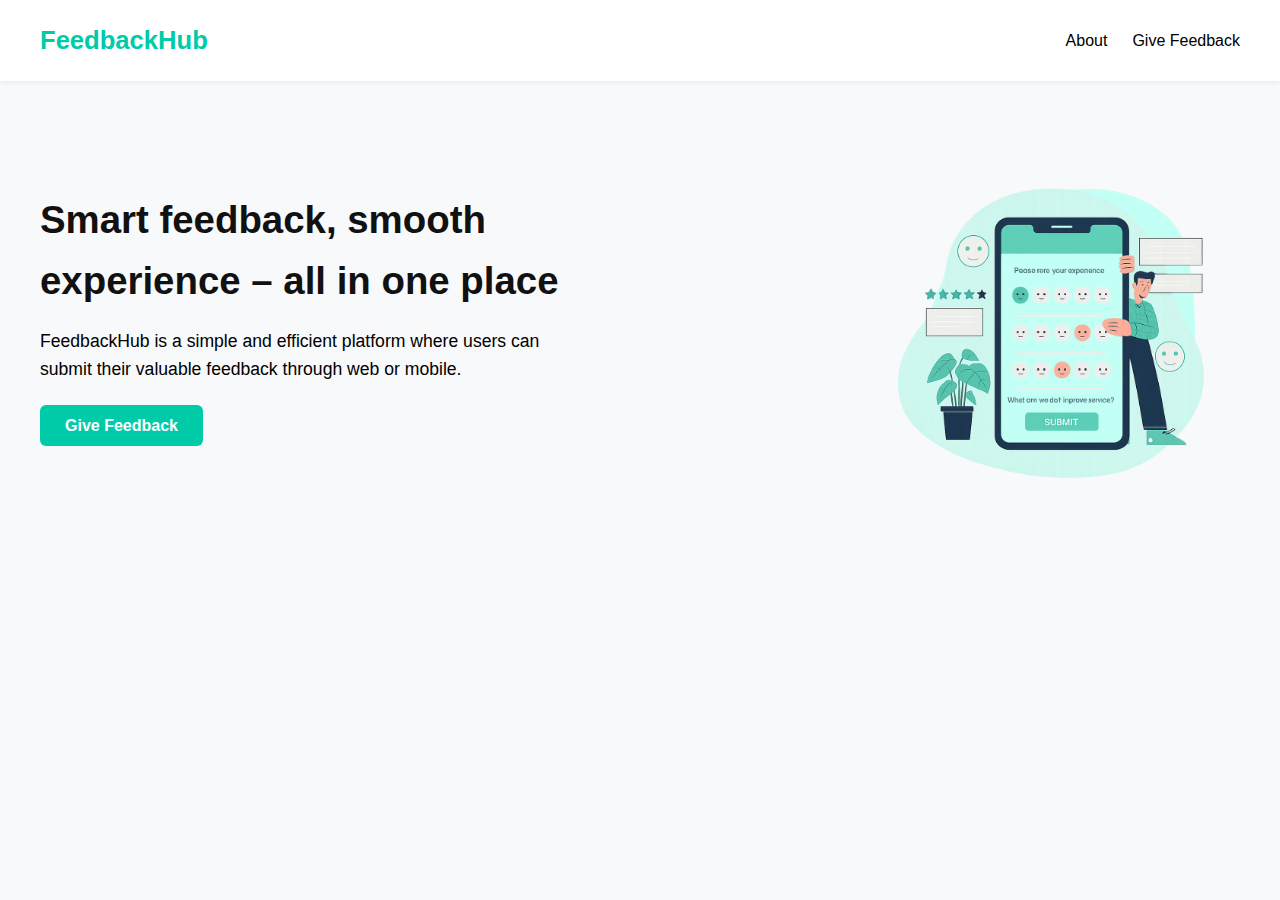
<file: index.html>
<!DOCTYPE html>
<html lang="en">
<head>
    <meta charset="UTF-8">
    <meta name="viewport" content="width=device-width, initial-scale=1.0">
    <title>Feedback App</title>
    <link rel="stylesheet" href="style.css"/>
</head>
<body>
  <nav class="navbar">
    <div class="logo">FeedbackHub</div>
    <ul class="nav-links">
      <li><a href="#">About</a></li>
      <li><a href="feedback.html">Give Feedback</a></li>
    </ul>
  </nav>

  <section class="hero">
    <div class="hero-text">
      <h1>Smart feedback, smooth experience – all in one place</h1>
      <p>FeedbackHub is a simple and efficient platform where users can submit their valuable feedback through web or mobile.</p>
      <a href="feedback.html" class="feedback-btn">Give Feedback</a>
    </div>

   <div class="hero-image">
  <div class="image-bg-shape"></div>
  <img src="feedback_image.png" alt="Feedback illustration">
</div>
  </section>
</body>
</html>
</file>
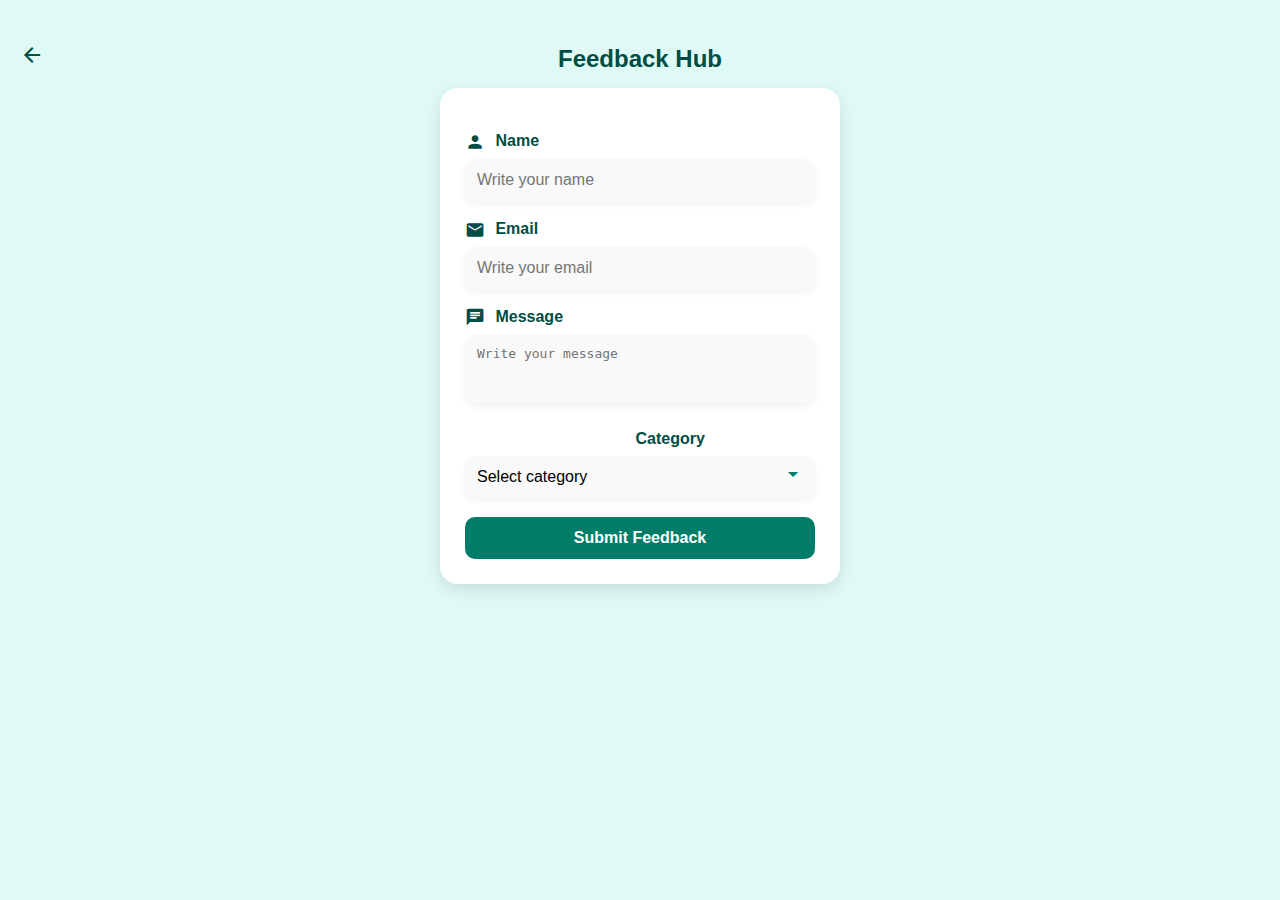
<file: feedback.html>
<!DOCTYPE html>
<html lang="en">
<head>
  <meta charset="UTF-8" />
  <meta name="viewport" content="width=device-width, initial-scale=1.0"/>
  <title>Feedback Form</title>
  <link rel="stylesheet" href="style.css"/>
  <link href="https://fonts.googleapis.com/icon?family=Material+Icons" rel="stylesheet">
</head>
<body class="form-body">

  <div class="form-header-centered">
  <a href="index.html" class="back-arrow">
    <span class="material-icons">arrow_back</span>
  </a>
  <h2 class="form-title">Feedback Hub</h2>
</div>

  <div class="form-card">
    <form id="feedbackForm">

  <label><span class="material-icons">person</span> Name</label>
  <input type="text" name="name" placeholder="Write your name" required>

  <label><span class="material-icons">email</span> Email</label>
  <input type="email" name="email" placeholder="Write your email" required>

  <label><span class="material-icons">chat</span> Message</label>
  <textarea name="message" rows="3" placeholder="Write your message" required></textarea>

  <label><span class="material-icons">category</span> Category</label>
  <div class="select-wrapper">
    <select name="category" required>
      <option value="" disabled selected>Select category</option>
      <option>Assignment</option>
      <option>Course Material</option>
      <option>Exam</option>
      <option>Other</option>
    </select>
    <span class="material-icons dropdown-icon">arrow_drop_down</span>
  </div>

  <button type="submit">Submit Feedback</button>
</form>
  </div>

  <script>
  document.getElementById("feedbackForm").addEventListener("submit", function (e) {
    e.preventDefault(); 

    const form = e.target;

    const data = {
      name: form.name.value,
      email: form.email.value,
      message: form.message.value,
      category: form.category.value
    };

    fetch("https://feedbackapi-internship-c9chhje6ace9bjce.centralindia-01.azurewebsites.net/feedback", {
      method: "POST",
      headers: {
        "Content-Type": "application/json",
        "Authorization": "Basic YWRtaW46cGFzc3dvcmQ="
      },
      body: JSON.stringify(data)
    })
    .then(response => {
  if (response.ok) {
    alert("Thanks for your feedback, " + form.name.value + "!");
    window.location.href = "thankyou.html";
  } else {
    return response.json().then(err => {
      alert("Submission failed:\n" + JSON.stringify(err));
    });
  }
})
    .catch(error => {
      alert("Network error:\n" + error.message);
    });
  });
</script>

</body>
</html>
</file>
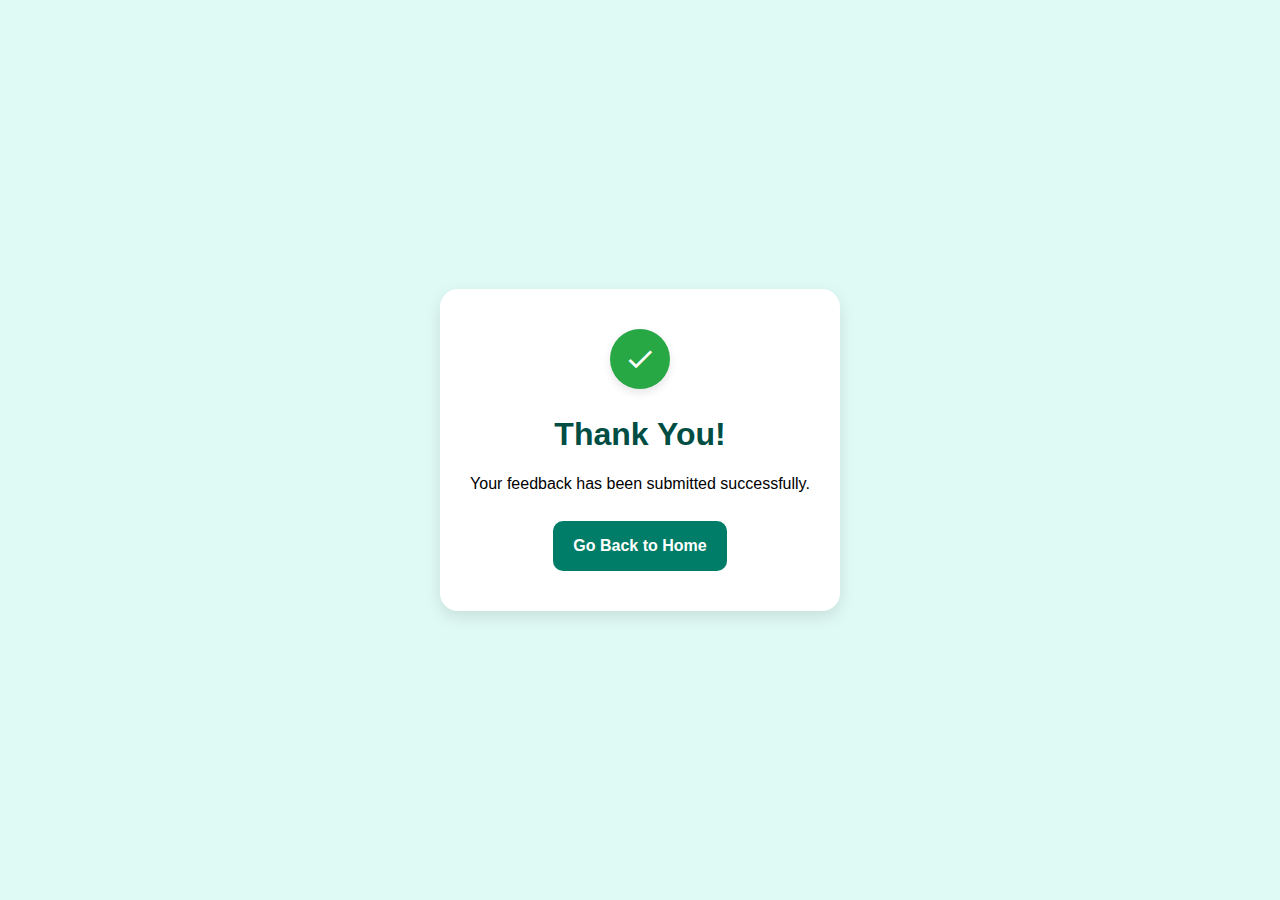
<file: thankyou.html>
<!DOCTYPE html>
<html lang="en">
<head>
  <meta charset="UTF-8" />
  <meta name="viewport" content="width=device-width, initial-scale=1.0"/>
  <title>Thank You</title>
  <link rel="stylesheet" href="style.css"/>
  <link href="https://fonts.googleapis.com/icon?family=Material+Icons" rel="stylesheet">
</head>
<body class="thank-body">

  <div class="thank-card">
    <div class="success-icon">
      <span class="material-icons">check</span>
    </div>
    <h1>Thank You!</h1>
    <p>Your feedback has been submitted successfully.</p>
    <a href="index.html" class="home-btn">Go Back to Home</a>
  </div>

</body>
</html>
</file>
<file: style.css>
* {
  margin: 0;
  padding: 0;
  box-sizing: border-box;
}
body {
  font-family: 'Segoe UI', sans-serif;
  background-color: #f8f9fa;
  color: black;
  line-height: 1.6;
}
.navbar {
  display: flex;
  justify-content: space-between;
  align-items: center;
  padding: 20px 40px;
  background-color: #ffffff;
  box-shadow: 0 2px 5px rgba(0,0,0,0.05);
}
.logo {
  font-size: 1.6em;
  font-weight: bold;
  color: #00cba9;
}
.nav-links {
  list-style: none;
  display: flex;
  gap: 25px;
}
.nav-links li a {
  text-decoration: none;
  color: black;
  font-weight: 500;
}
.hero {
  display: flex;
  justify-content: space-between;
  align-items: center;
  padding: 60px 40px;
  flex-wrap: wrap;

}
.hero-text {
  max-width: 550px;
  flex: 1;
}
.hero-text h1 {
  font-size: 2.4em;
  color: #111;
  margin-bottom: 15px;
}
.hero-text p {
  font-size: 1.1em;
  margin-bottom: 30px;
  color: black;
}
.feedback-btn {
  padding: 12px 25px;
  background-color: #00cba9;
  color: white;
  border-radius: 6px;
  text-decoration: none;
  font-weight: bold;
  transition: background-color 0.3s;
}
.feedback-btn:hover {
  background-color: #018f8f;
}
.hero-image {
  position: relative;
  display: flex;
  justify-content: center;
  align-items: center;
  margin-top: 40px;
  background: none;         
  padding: 0;              
  border-radius: 0;         
  box-shadow: none;
}
.image-bg-shape {
  position: absolute;
  width: 280px;
  height: 280px;
  background-color: #c2fff4;
  border-radius: 60% 40% 30% 70% / 60% 30% 70% 40%;
  z-index: 1;
  transform: rotate(-10deg);
}
.hero-image img {
  position: relative;
  z-index: 2;
  max-width: 360px;
  width: 90%;
  border-radius: 25px;
  box-shadow: none;
}

@media screen and (max-width: 768px) {
  .hero {
    flex-direction: column;
    text-align: center;
  }
  .nav-links {
    display: none;
  }
.hero-image {
  position: relative;
  display: flex;
  justify-content: center;
  align-items: center;
   background: none;         
  padding: 0;              
  border-radius: 0;         
  box-shadow: none;
}
.image-bg-shape {
  position: absolute;
  width: 250px;
  height: 250px;
  background-color: #c2fff4;
  border-radius: 60% 40% 30% 70% / 60% 30% 70% 40%;
  z-index: 1;
  transform: rotate(-10deg);
}
.hero-image img {
  position: relative;
  z-index: 2;
  max-width: 360px;
  border-radius: 25px;
  box-shadow: none;
}
}
.form-body {
  background-color: #dff9f5;
  font-family: 'Segoe UI', sans-serif;
  padding: 20px;
}
.form-header-centered {
  position: relative;
  text-align: center;
  margin: 20px 0 10px;
}
.back-arrow {
  position: absolute;
  left: 0;
  top: 50%;
  transform: translateY(-50%);
  text-decoration: none;
}
.back-arrow .material-icons {
  font-size: 24px;
  color: #004d43;
  cursor: pointer;
}
.form-title {
  font-size: 1.5em;
  color: #004d43;
  font-weight: bold;
  margin: 0;
}
.form-card {
  background-color: #ffffff;
  padding: 25px;
  border-radius: 18px;
  max-width: 400px;
  margin: 0 auto;
  box-shadow: 0 6px 16px rgba(0, 0, 0, 0.1);
}
label {
  display: block;
  font-weight: bold;
  margin-top: 15px;
  color: #004d43;
}
label .material-icons {
  font-size: 20px;
  vertical-align: middle;
  margin-right: 6px;
  color: #004d43;
}
input,
textarea,
select {
  width: 100%;
  margin-top: 5px;
  padding: 12px;
  border-radius: 10px;
  border: none;
  outline: none;
  box-shadow: 0 4px 6px rgba(0, 0, 0, 0.05);
  font-size: 1em;
  background-color: #f9f9f9;
}
textarea {
  resize: none;
}
.select-wrapper {
  position: relative;
}
.select-wrapper select {
  padding-right: 35px;
  appearance: none;
}
.dropdown-icon {
  position: absolute;
  right: 10px;
  top: 50%;
  transform: translateY(-50%);
  color: #007d68;
  pointer-events: none;
}
button {
  margin-top: 20px;
  background-color: #007d68;
  color: #fff;
  border: none;
  padding: 12px;
  width: 100%;
  border-radius: 10px;
  font-weight: bold;
  font-size: 1em;
  cursor: pointer;
  transition: background-color 0.3s ease;
}
button:hover {
  background-color: #005f52;
}
.thank-body {
  background-color: #dff9f5;
  font-family: 'Segoe UI', sans-serif;
  display: flex;
  justify-content: center;
  align-items: center;
  height: 100vh;
}
.thank-card {
  background-color: #ffffff;
  padding: 40px 30px;
  text-align: center;
  border-radius: 18px;
  box-shadow: 0 6px 16px rgba(0, 0, 0, 0.1);
  max-width: 400px;
  width: 90%;
}
.success-icon {
  background-color: #28a745;
  color: #fff;
  width: 60px;
  height: 60px;
  border-radius: 50%;
  display: flex;
  justify-content: center;
  align-items: center;
  margin: 0 auto 20px;
  box-shadow: 0 4px 8px rgba(0, 0, 0, 0.1);
}
.success-icon .material-icons {
  font-size: 32px;
}
.thank-card h1 {
  color: #004d43;
  font-size: 2em;
  margin-bottom: 10px;
}
.thank-card p {
  color: black;
  font-size: 1em;
  margin-bottom: 25px;
}
.home-btn {
  display: inline-block;
  background-color: #007d68;
  color: #fff;
  padding: 12px 20px;
  border-radius: 10px;
  text-decoration: none;
  font-weight: bold;
  transition: background-color 0.3s ease;
}
.home-btn:hover {
  background-color: #005f52;
}
</file>
